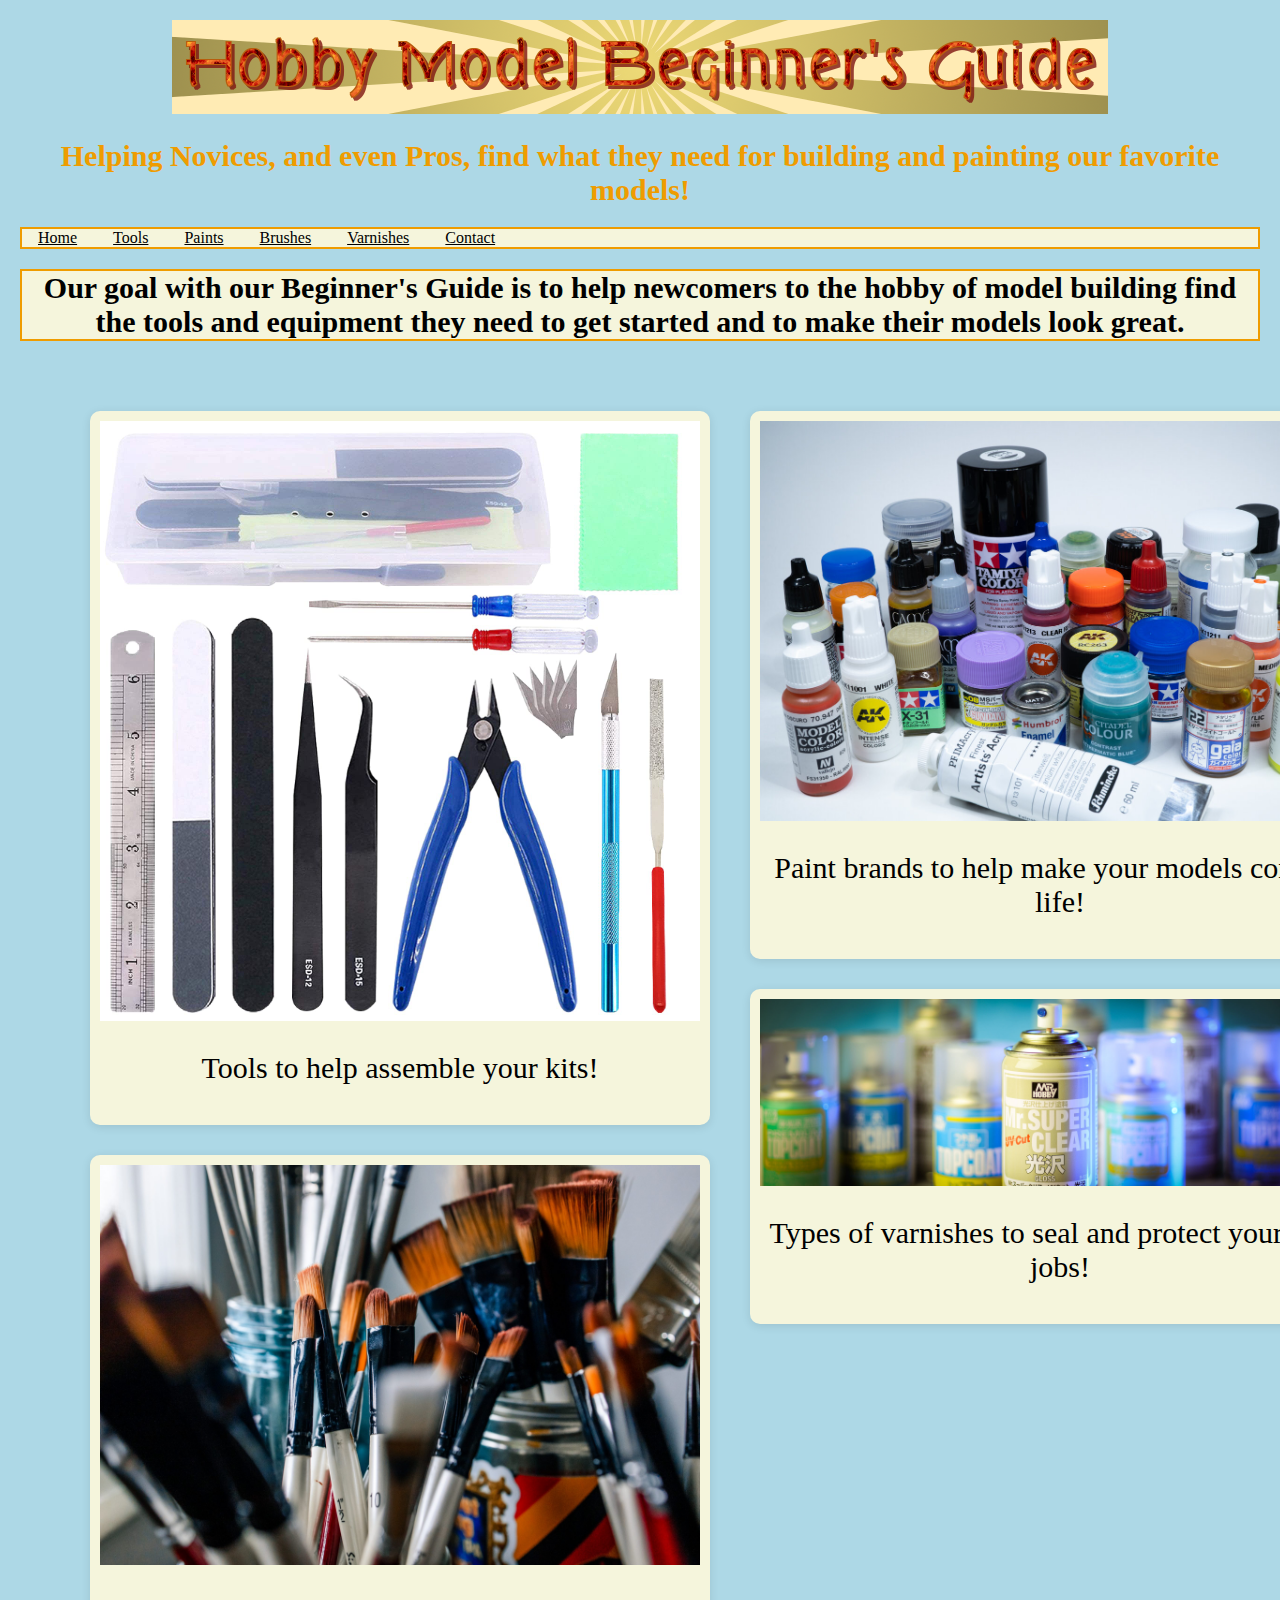
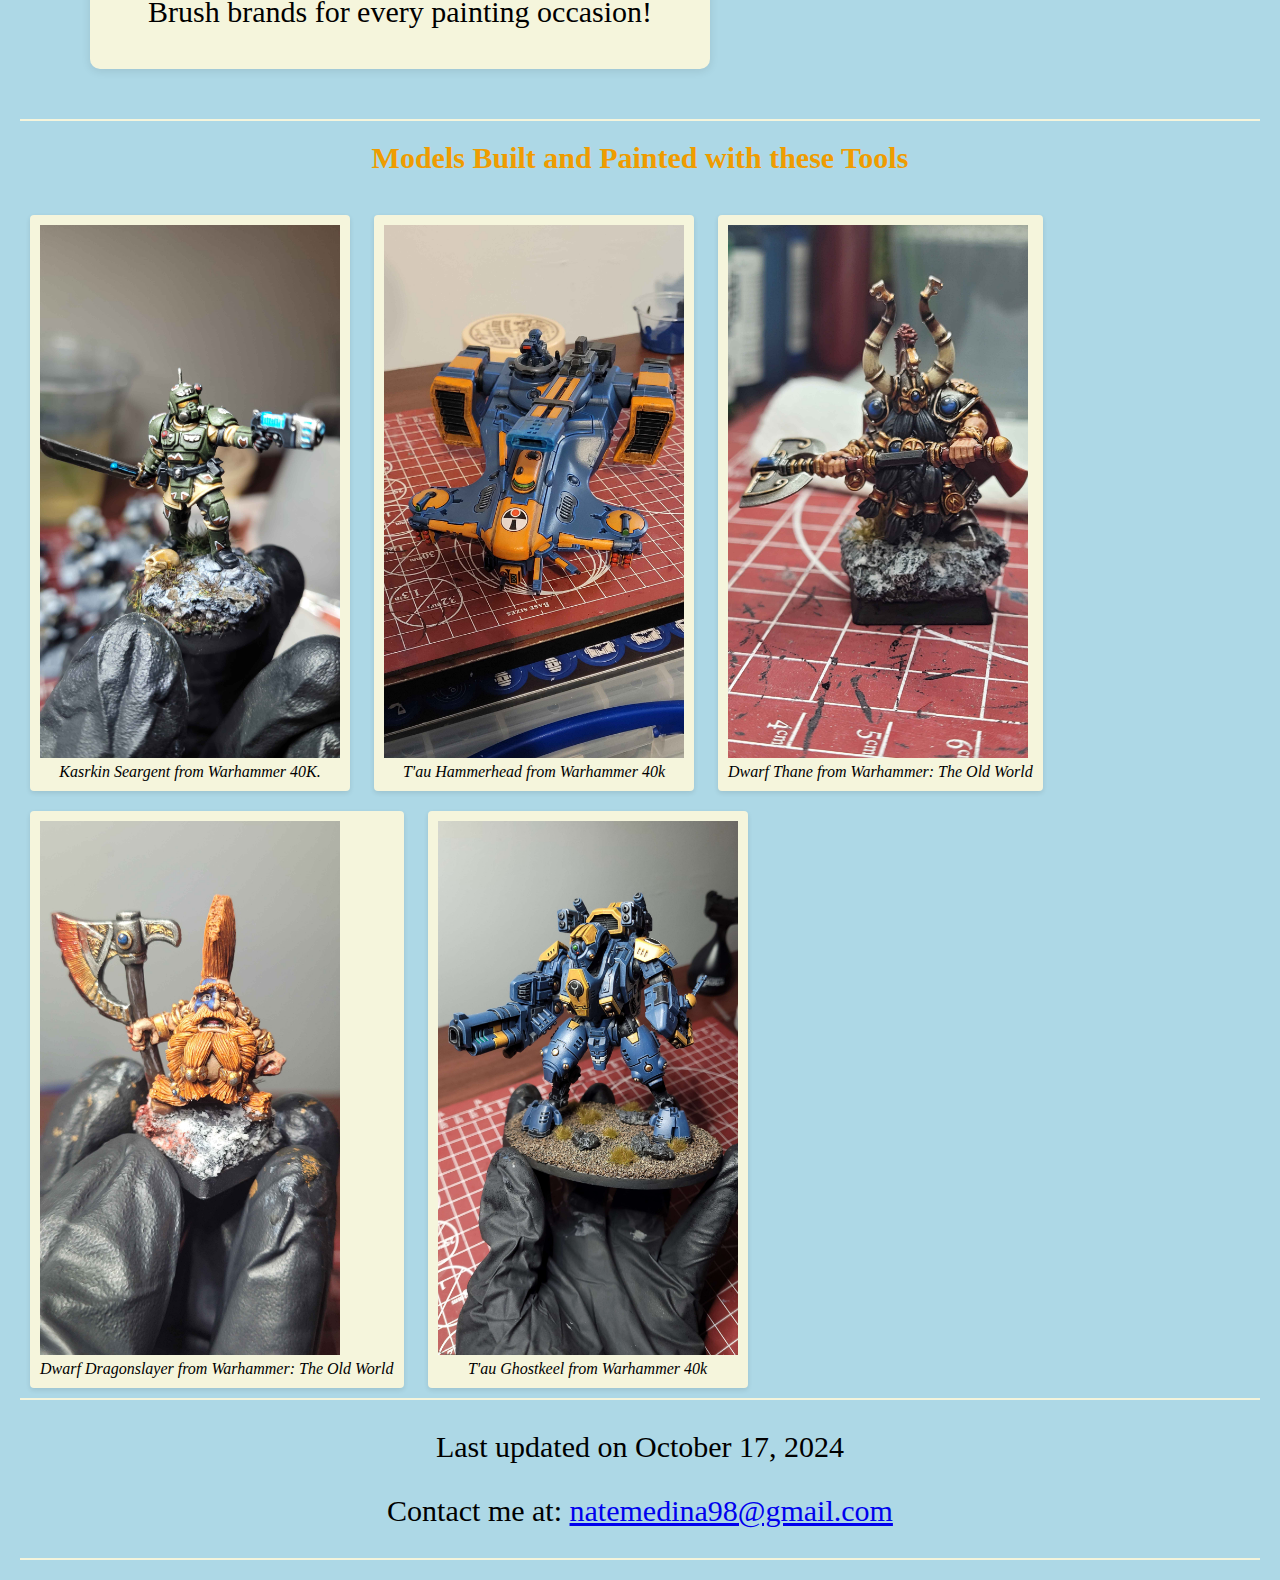
<file: index.html>
<!DOCTYPE html>
<html lang="en">
<head>
<meta name="keywords" content="About, Home, Hobby, HTML">
<meta name="description" content="Hobby Model Beginner Site">
<meta name="author" content="Nathan Medina">
<link rel="stylesheet" href="hobby_styles.css">
<title>Hobby Model Beginners Guide</title> 
    </head>
<body>
    <header>
        <img src="coollogo_com-15968901.png" class="image1" alt="...">
        <h2>Helping Novices, and even Pros, find what they need for building and painting our favorite models!</h2>
    </header>
    <nav id="nav_menu">
        <ul>
            <li><a href="index.html">Home</a></li>
            <li><a href="Tools.html">Tools</a></li>
            <li><a href="Paint.html">Paints</a></li>
            <li><a href="Brushes.html">Brushes</a></li>
            <li><a href="Varnishes.html">Varnishes</a></li>
            <li><a href="Contact.html">Contact</a></li>
        </ul>
    </nav>
    <h4>Our goal with our Beginner's Guide is to help newcomers to the hobby of model building find the tools and equipment they need to get started and to make their models look great.</h4>
    <div class="container">
        <div class="column">
            <div class="image-box">
                <a href="Tools.html"><img src="71Jpv9jYSOS.jpg" class="image2"></a>
                <p>Tools to help assemble your kits!</p>
            </div>

            <div class="image-box">
                <a href="Brushes.html"><img src="Cleaning-oil-painting-brushes-6-scaled.jpg" class="image4"></a>
                <p>Brush brands for every painting occasion!</p>
            </div>
        </div>

        <div class="column">
            <div class="image-box">
                <a href="Paint.html"><img src="Water+Based+and+Solvent+Based.jpg" class="image3"></a>
                <p>Paint brands to help make your models come to life!</p>
        </div>

            <div class="image-box">
                <a href="Varnishes.html"><img src="Banner-Mr-Hobby-Varnishes.jpg" class="image5"></a>
                <p>Types of varnishes to seal and protect your paint jobs!</p>
        </div>
        </div>
    </div>
        <h3>Models Built and Painted with these Tools</h3>
            <div class="gallery">
                <a target="_blank" href="20241007_140508.jpg"><img src="20241007_140508.jpg"></a>
                <div class="desc">Kasrkin Seargent from Warhammer 40K.</div>
            </div>
            <div class="gallery">
                <a target="_blank" href="20240918_221356.jpg"><img src="20240918_221356.jpg"></a>
                <div class="desc">T'au Hammerhead from Warhammer 40k</div>
            </div>
            <div class="gallery">
                <a target="_blank" href="20240814_143711.jpg"><img src="20240814_143711.jpg"></a>
                <div class="desc">Dwarf Thane from Warhammer: The Old World</div>
            </div>
            <div class="gallery">   
                <a target="_blank" href="20240706_021125.jpg"><img src=20240706_021125.jpg></a>
                <div class="desc">Dwarf Dragonslayer from Warhammer: The Old World</div>
            </div>
            <div class="gallery">
                <a target="_blank" href="20231202_012836 (1).jpg"><img src="20231202_012836 (1).jpg"></a>
                <div class="desc">T'au Ghostkeel from Warhammer 40k</div>
            </div>
    <footer>
        <p>Last updated on October 17, 2024</p>
        <p>Contact me at: <a href="mailto:natemedina98@gmail.com">natemedina98@gmail.com</a></p>
    </footer>
</body>
</html>
</file>
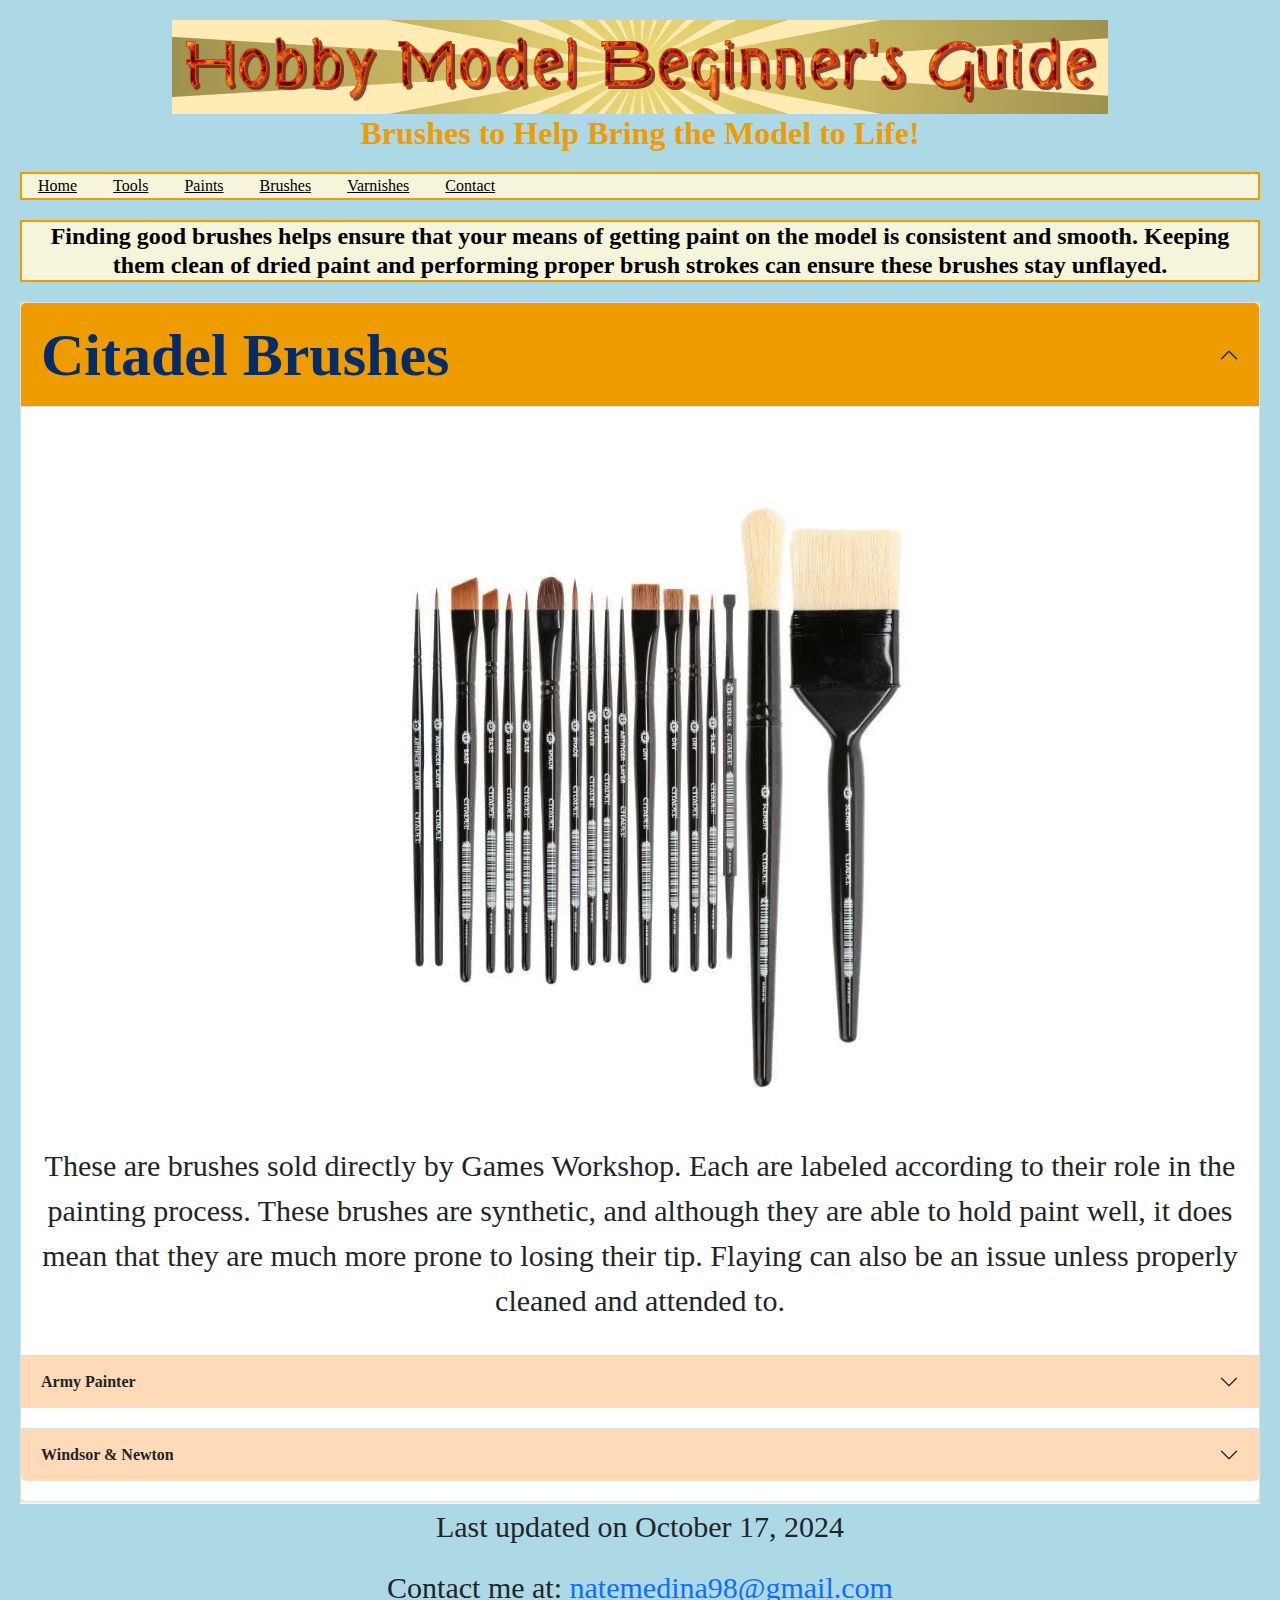
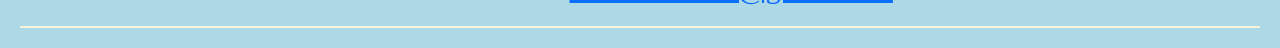
<file: Brushes.html>
<!DOCTYPE html>
<html lang="en">
<head>
<meta name="keywords" content="About, Home, Hobby, HTML">
<meta name="description" content="Brushes">
<meta name="author" content="Nathan Medina">
<link rel="stylesheet" href="Brushes_styles.css">
<link href="https://cdn.jsdelivr.net/npm/bootstrap@5.3.3/dist/css/bootstrap.min.css" rel="stylesheet">
<script src="https://code.jquery.com/jquery-3.6.0.min.js"></script>
<script src="https://cdn.jsdelivr.net/npm/@popperjs/core@2.10.2/dist/umd/popper.min.js"></script>
<script src="https://cdn.jsdelivr.net/npm/bootstrap@5.3.3/dist/js/bootstrap.bundle.min.js"></script>
<title>Brushes</title> 
    </head>
<body>
    <header>
        <img src="coollogo_com-15968901.png" class="image1" alt="...">
        <h2>Brushes to Help Bring the Model to Life!</h2>
    </header>
    <nav id="nav_menu">
        <ul>
            <li><a href="index.html">Home</a></li>
            <li><a href="Tools.html">Tools</a></li>
            <li><a href="Paint.html">Paints</a></li>
            <li><a href="Brushes.html">Brushes</a></li>
            <li><a href="Varnishes.html">Varnishes</a></li>
            <li><a href="Contact.html">Contact</a></li>
        </ul>
    </nav>
    <h4>Finding good brushes helps ensure that your means of getting paint on the model is consistent and smooth. Keeping them clean of dried paint and performing proper brush strokes can ensure these brushes stay unflayed.</h4>
    <div class="accordion" id="accordionExample">
        <div class="accordion-item">
          <h2 class="accordion-header" id="headingOne">
            <button class="accordion-button" type="button" data-bs-toggle="collapse" data-bs-target="#collapseOne" aria-expanded="true" aria-controls="collapseOne">
              Citadel Brushes
            </button>
          </h2>
          <div id="collapseOne" class="accordion-collapse collapse show" aria-labelledby="headingOne" data-bs-parent="#accordionExample">
            <div class="accordion-body">
                <img src="99029999117_CompleteBrushSet01_1600x.jpg" alt="Citadel" class="image3">
              <p>These are brushes sold directly by Games Workshop. Each are labeled according to their role in the painting process. These brushes are synthetic, and although they are able to hold paint well, it does mean that they are much more prone to losing their tip. Flaying can also be an issue unless properly cleaned and attended to.</p>
            </div>
          </div>
        </div>
        <div class="accordion-item">
          <h2 class="accordion-header" id="headingTwo">
            <button class="accordion-button collapsed" type="button" data-bs-toggle="collapse" data-bs-target="#collapseTwo" aria-expanded="false" aria-controls="collapseTwo">
              Army Painter
            </button>
          </h2>
          <div id="collapseTwo" class="accordion-collapse collapse" aria-labelledby="headingTwo" data-bs-parent="#accordionExample">
            <div class="accordion-body">
                <img src="233193818.jpeg" alt="Army Painter" class="image3">
              <p>These brushes, as with many Army Painter products, help newcomers jump into the hobby to paint quickly. There is a large variety of brushes that are labeled according to the role in which they are best suited towards. They have many brush bundles to further assist newcomers. Similar to Citadel, these brushes are also synthetic, thus prone to losing its point and flaying.</p>   
            </div>
          </div>
        </div>
        <div class="accordion-item">
          <h2 class="accordion-header" id="headingThree">
            <button class="accordion-button collapsed" type="button" data-bs-toggle="collapse" data-bs-target="#collapseThree" aria-expanded="false" aria-controls="collapseThree">
              Windsor & Newton
            </button>
          </h2>
          <div id="collapseThree" class="accordion-collapse collapse" aria-labelledby="headingThree" data-bs-parent="#accordionExample">
            <div class="accordion-body">
                <img src="xl_4070-5067XXX_super.jpg" alt="Windsor & Newton" class="image3">
              <p>A brush brand that isn't specifically geared towards the hobby, however they are notable in their quality brushes that greatly help well-done paint works. Their brushes use sable-hair which makes them very smooth to surfaces and won't easily lose their tip. These brushes, however, are very expensive and require good maintenance and cleaning. But even for beginners, Windsor & Newton can do a wonderful job for smooth paint finishes.</p> 
            </div>
          </div>
        </div>
      </div>
      <footer>
        <p class="footer2">Last updated on October 17, 2024</p>
        <p class="footer2">Contact me at: <a href="mailto:natemedina98@gmail.com">natemedina98@gmail.com</a></p>
    </footer>
</html>
</file>
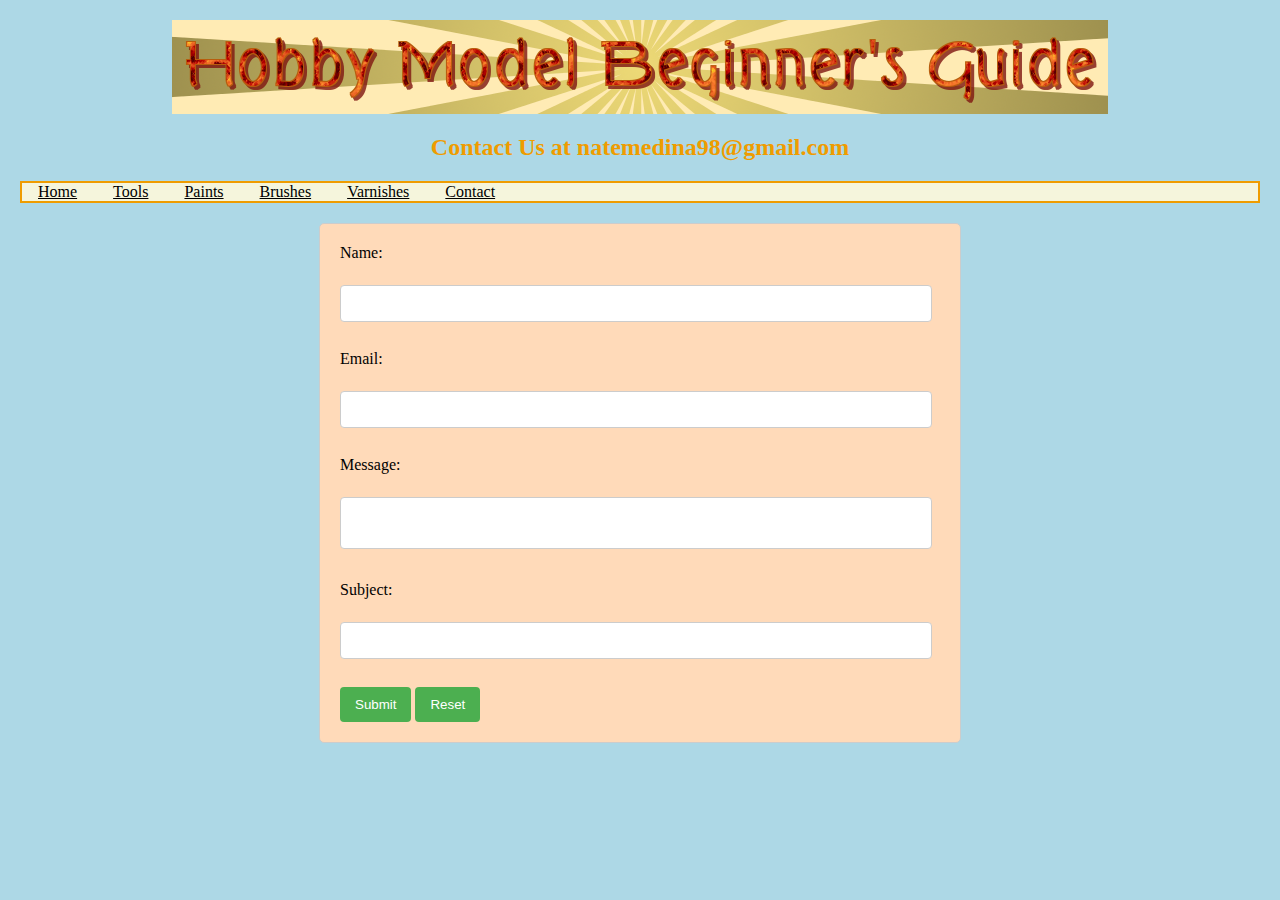
<file: Contact.html>
<!DOCTYPE html>
<html lang="en">
<head>
<meta name="keywords" content="Contact,, Hobby, HTML">
<meta name="description" content="Hobby Model Beginner Site">
<meta name="author" content="Nathan Medina">
<link rel="stylesheet" href="Contact_styles.css">
<title>Contact Page</title> 
</head>
<img src="coollogo_com-15968901.png" class="image1" alt="...">
<h2>Contact Us at natemedina98@gmail.com</h2>
<nav id="nav_menu">
    <ul>
        <li><a href="index.html">Home</a></li>
        <li><a href="Tools.html">Tools</a></li>
        <li><a href="Paint.html">Paints</a></li>
        <li><a href="Brushes.html">Brushes</a></li>
        <li><a href="Varnishes.html">Varnishes</a></li>
        <li><a href="Contact.html">Contact</a></li>
    </ul>
</nav>
<form action="mailto:natemedina98@gmail.com" method="post" enctype="text/plain">
    <label for="name">Name:</label><br>
    <input type="text" id="name" name="name" required><br><br>

    <label for="email">Email:</label><br>
    <input type="email" id="email" name="email" required><br><br>

    <label for="message">Message:</label><br>
    <textarea id="message" name="message" required></textarea><br><br>

    <label for="subject">Subject:</label><br>
    <input type="text" id="subject" name="subject" required><br><br>

    <input type="submit" value="Submit">
    <input type="reset" value="Reset">
</form>
</file>
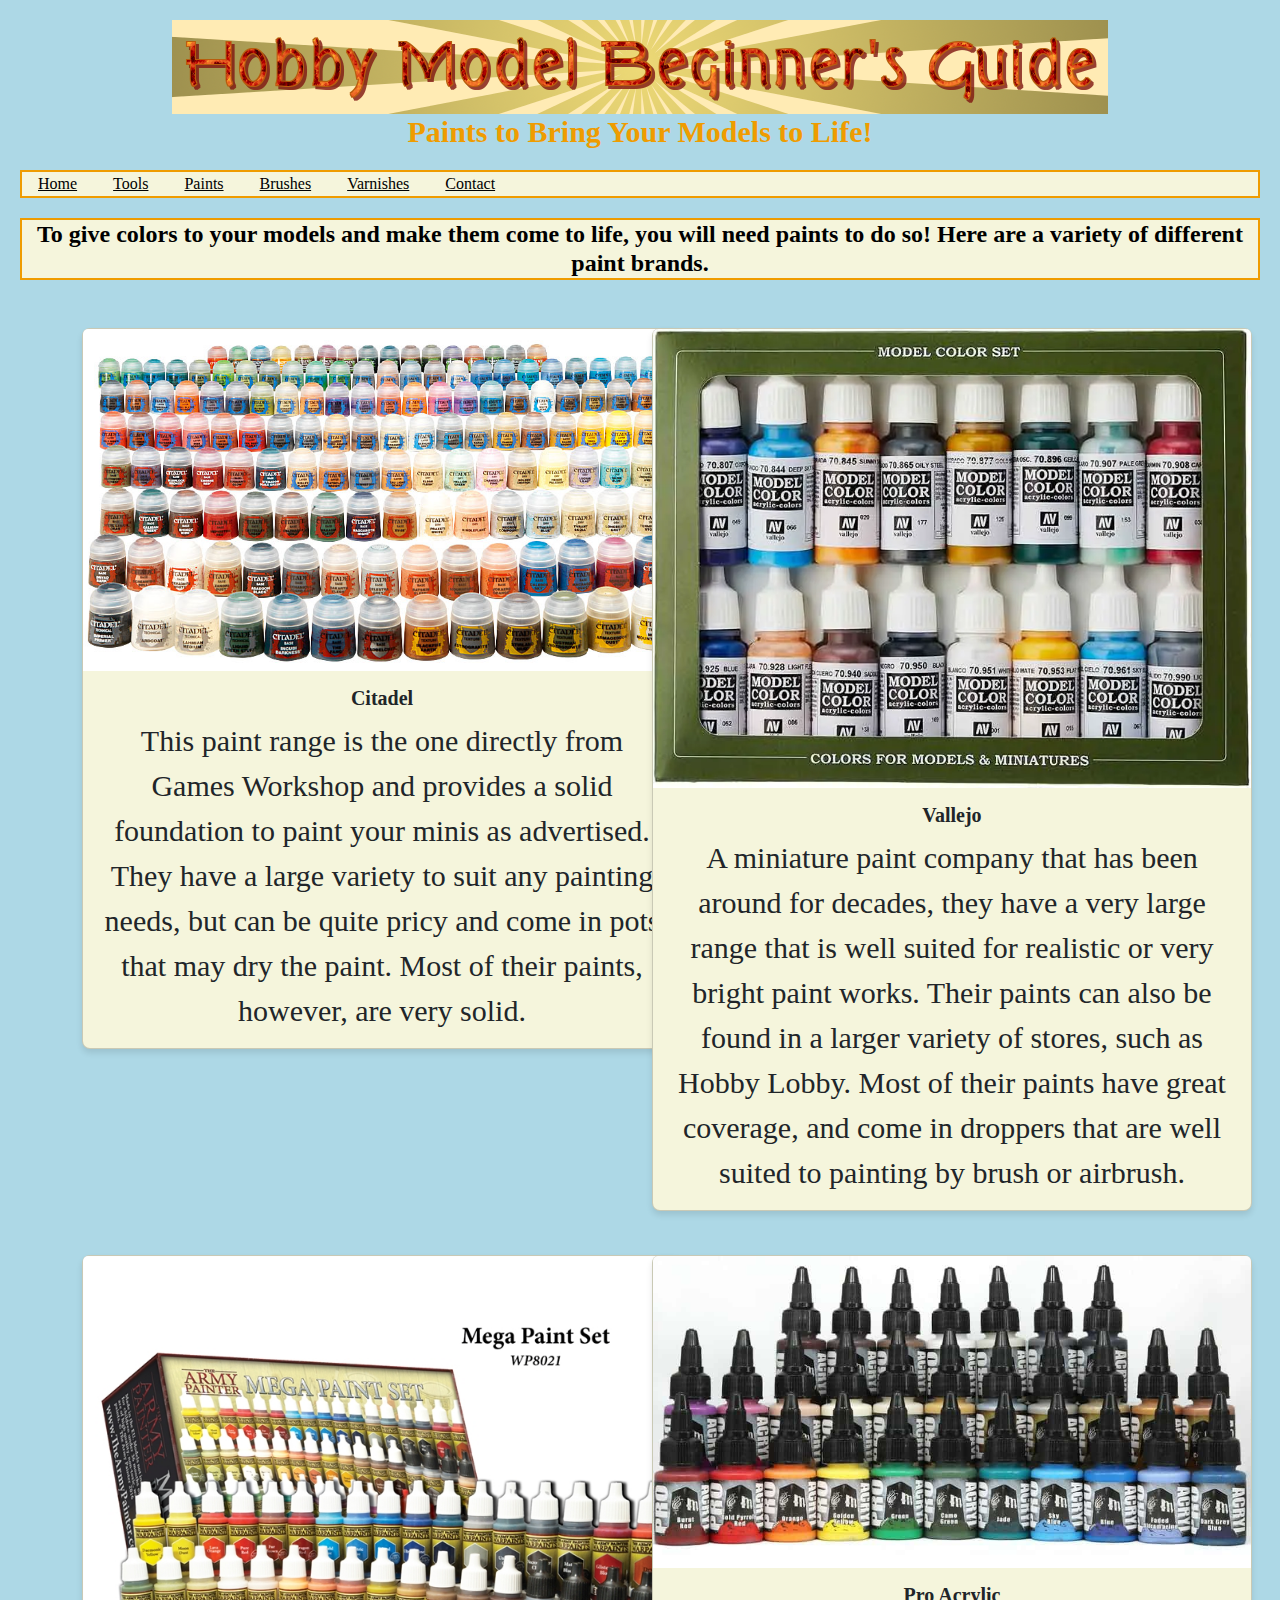
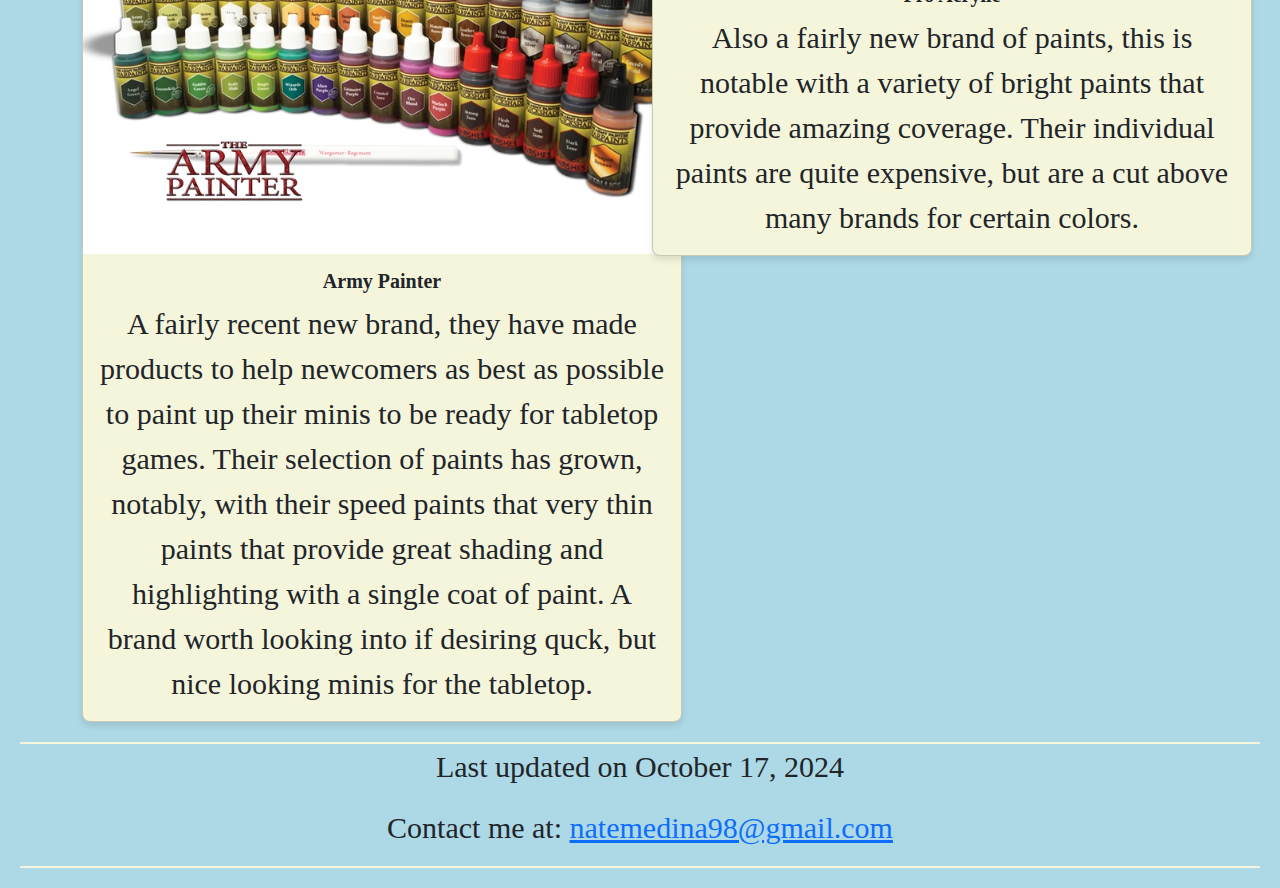
<file: Paint.html>
<!DOCTYPE html>
<html lang="en">
<head>
  <meta name="keywords" content="About, Paint, Hobby, HTML">
  <meta name="description" content="Hobby Model Beginner Site">
  <meta name="author" content="Nathan Medina">
  <link rel="stylesheet" href="Paint_styles.css"> 
  <link href="https://cdn.jsdelivr.net/npm/bootstrap@5.3.3/dist/css/bootstrap.min.css" rel="stylesheet">
  <title>Paints</title>
</head>
<body>
  
  <header>
    <img src="coollogo_com-15968901.png" class="image1" alt="...">
    <h2>Paints to Bring Your Models to Life!</h2>
  </header>

  <nav id="nav_menu">
    <ul>
      <li><a href="index.html">Home</a></li>
      <li><a href="Tools.html">Tools</a></li>
      <li><a href="Paint.html">Paints</a></li>
      <li><a href="Brushes.html">Brushes</a></li>
      <li><a href="Varnishes.html">Varnishes</a></li>
      <li><a href="Contact.html">Contact</a></li>
    </ul>
  </nav>
  <h4>To give colors to your models and make them come to life, you will need paints to do so! Here are a variety of different paint brands.</h4>
  <div class="container mt-5">
    <div class="row row-cols-1 row-cols-md-2 g-4">
      <div class="col">
        <div class="card">
          <img src="Citadel_145.jpg" class="card-img-top" alt="...">
          <div class="card-body">
            <h5 class="card-title">Citadel</h5>
            <p class="card-text">This paint range is the one directly from Games Workshop and provides a solid foundation to paint your minis as advertised. They have a large variety to suit any painting needs, but can be quite pricy and come in pots that may dry the paint. Most of their paints, however, are very solid.</p>
          </div>
        </div>
      </div>
      <div class="col">
        <div class="card">
          <img src="vallejo-3.webp" class="card-img-top" alt="...">
          <div class="card-body">
            <h5 class="card-title">Vallejo</h5>
            <p class="card-text">A miniature paint company that has been around for decades, they have a very large range that is well suited for realistic or very bright paint works. Their paints can also be found in a larger variety of stores, such as Hobby Lobby. Most of their paints have great coverage, and come in droppers that are well suited to painting by brush or airbrush.</p>
          </div>
        </div>
      </div>
      <div class="col">
        <div class="card">
          <img src="tap_mega_paint_set_2017_03-p.jpg" class="card-img-top" alt="...">
          <div class="card-body">
            <h5 class="card-title">Army Painter</h5>
            <p class="card-text">A fairly recent new brand, they have made products to help newcomers as best as possible to paint up their minis to be ready for tabletop games. Their selection of paints has grown, notably, with their speed paints that very thin paints that provide great shading and highlighting with a single coat of paint. A brand worth looking into if desiring quck, but nice looking minis for the tabletop.</p>
          </div>
        </div>
      </div>
      <div class="col">
        <div class="card">
          <img src="Screenshot_406.jpg" class="card-img-top" alt="...">
          <div class="card-body">
            <h5 class="card-title">Pro Acrylic</h5>
            <p class="card-text">Also a fairly new brand of paints, this is notable with a variety of bright paints that provide amazing coverage. Their individual paints are quite expensive, but are a cut above many brands for certain colors.</p>
          </div>
        </div>
      </div>
    </div>
  </div>
  <footer>
    <p class="footer2">Last updated on October 17, 2024</p>
    <p class="footer2">Contact me at: <a href="mailto:natemedina98@gmail.com">natemedina98@gmail.com</a></p>
</footer>
</body>
</html>
</file>
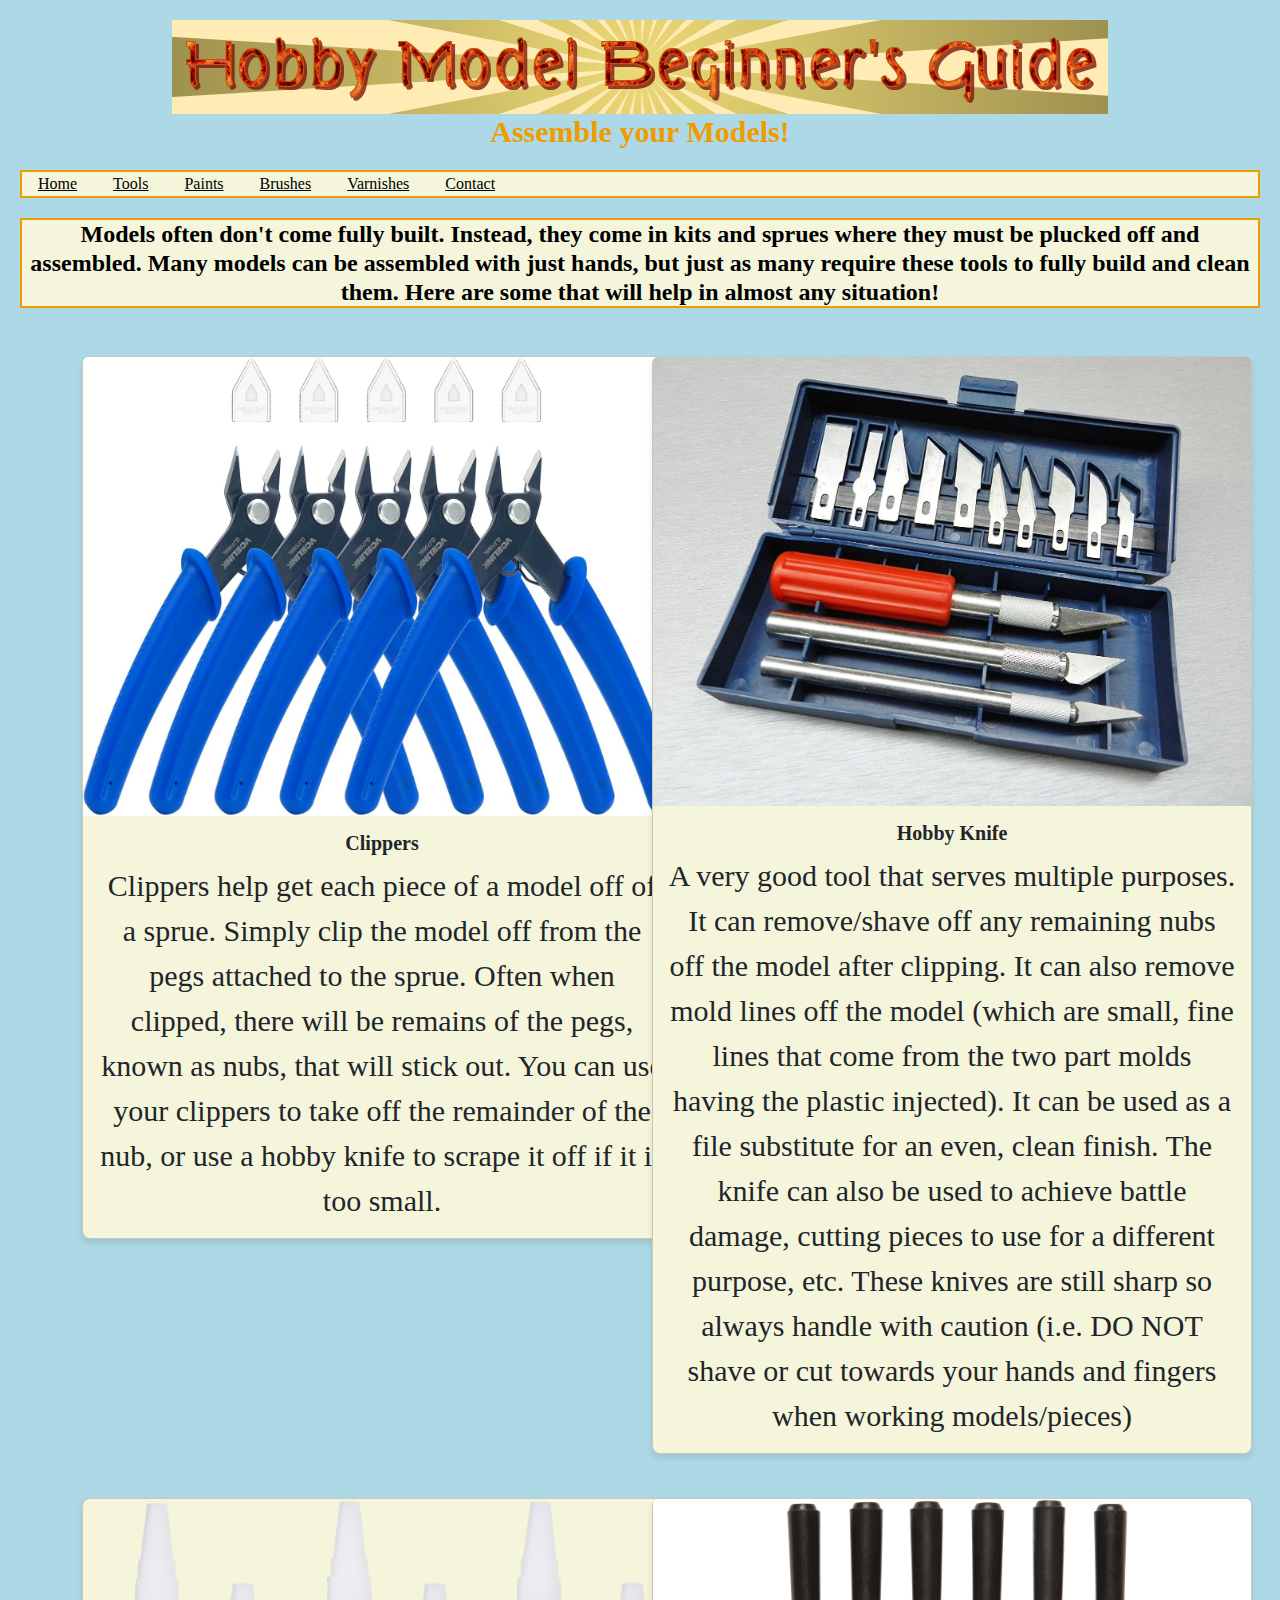
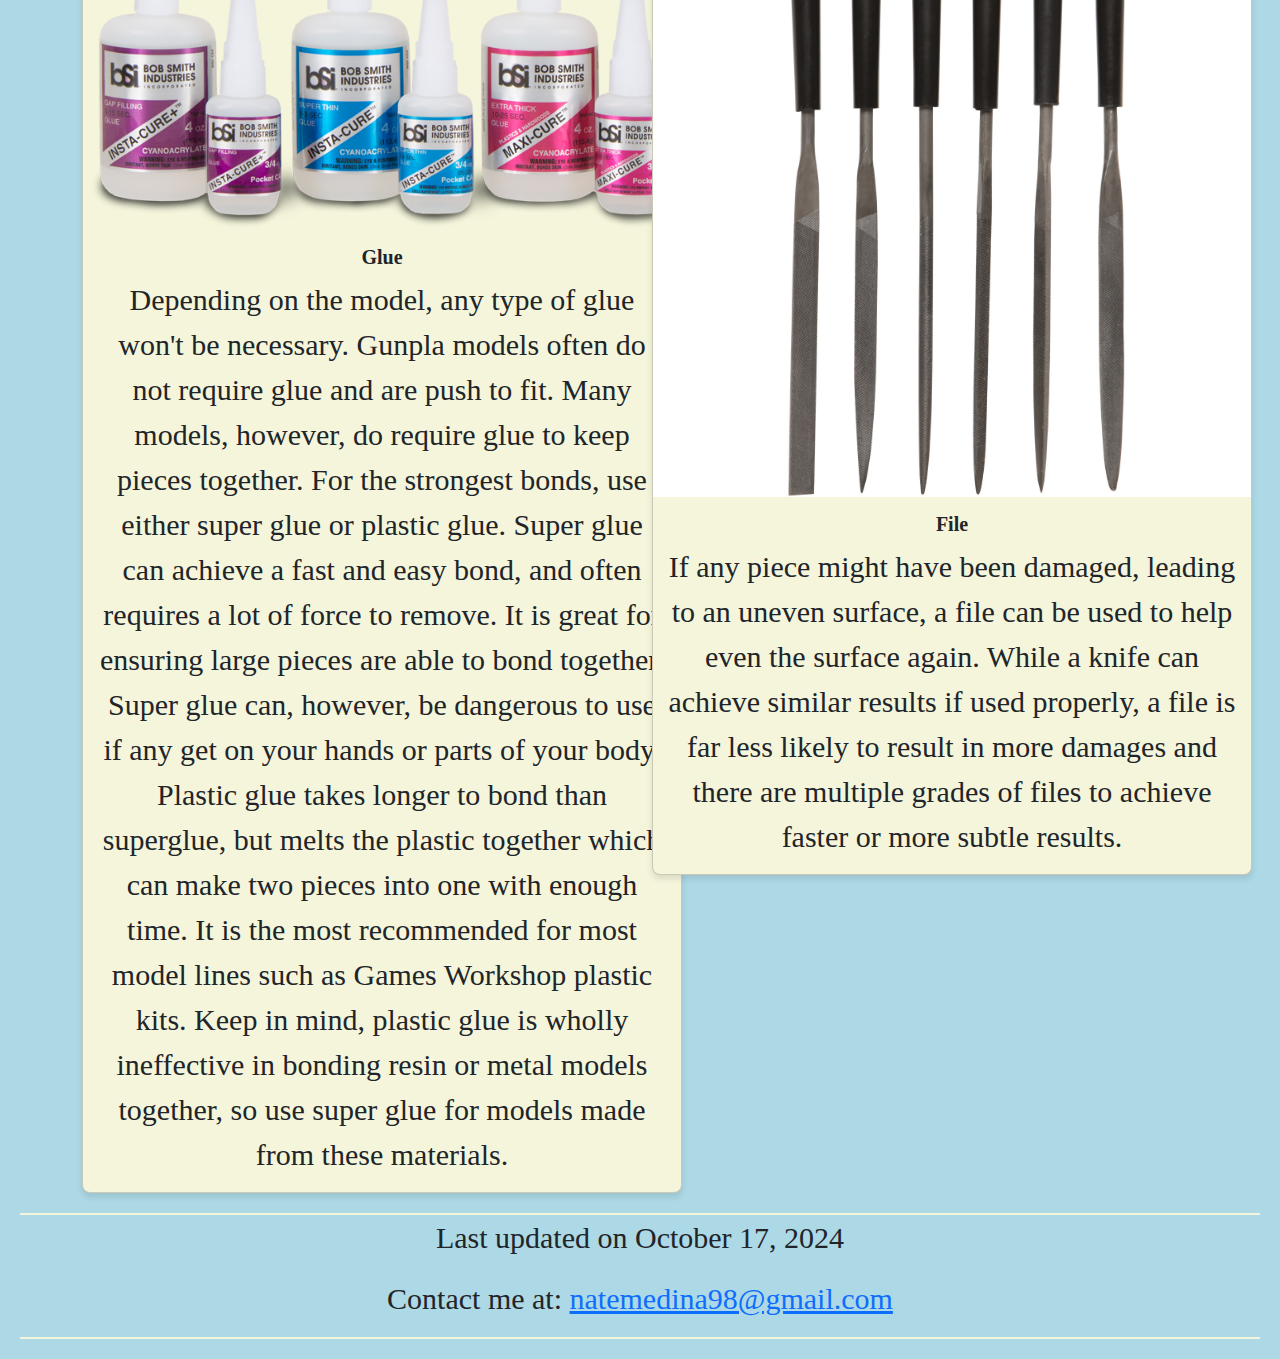
<file: Tools.html>
<!DOCTYPE html>
<html lang="en">
<head>
  <meta name="keywords" content="About, Paint, Hobby, HTML">
  <meta name="description" content="Hobby Model Beginner Site">
  <meta name="author" content="Nathan Medina">
  <link rel="stylesheet" href="Paint_styles.css"> 
  <link href="https://cdn.jsdelivr.net/npm/bootstrap@5.3.3/dist/css/bootstrap.min.css" rel="stylesheet">
  <title>Tools</title>
</head>
<body>
  
  <header>
    <img src="coollogo_com-15968901.png" class="image1" alt="...">
    <h2>Assemble your Models!</h2>
  </header>

  <nav id="nav_menu">
    <ul>
      <li><a href="index.html">Home</a></li>
      <li><a href="Tools.html">Tools</a></li>
      <li><a href="Paint.html">Paints</a></li>
      <li><a href="Brushes.html">Brushes</a></li>
      <li><a href="Varnishes.html">Varnishes</a></li>
      <li><a href="Contact.html">Contact</a></li>
    </ul>
  </nav>
  <h4>Models often don't come fully built. Instead, they come in kits and sprues where they must be plucked off and assembled. Many models can be assembled with just hands, but just as many require these tools to fully build and clean them. Here are some that will help in almost any situation!</h4>
  <div class="container mt-5">
    <div class="row row-cols-1 row-cols-md-2 g-4">
      <div class="col">
        <div class="card">
          <img src="61sx4I6lyFL._AC_SL1500_.jpg" class="card-img-top" alt="...">
          <div class="card-body">
            <h5 class="card-title">Clippers</h5>
            <p class="card-text">Clippers help get each piece of a model off of a sprue. Simply clip the model off from the pegs attached to the sprue. Often when clipped, there will be remains of the pegs, known as nubs, that will stick out. You can use your clippers to take off the remainder of the nub, or use a hobby knife to scrape it off if it is too small.</p>
          </div>
        </div>
      </div>
      <div class="col">
        <div class="card">
          <img src="2ba142ed-c152-4da7-bdbc-f9b9b132f454_1.bca439a43732c545cc12ac5749a27f17.webp" class="card-img-top" alt="...">
          <div class="card-body">
            <h5 class="card-title">Hobby Knife</h5>
            <p class="card-text">A very good tool that serves multiple purposes. It can remove/shave off any remaining nubs off the model after clipping. It can also remove mold lines off the model (which are small, fine lines that come from the two part molds having the plastic injected). It can be used as a file substitute for an even, clean finish. The knife can also be used to achieve battle damage, cutting pieces to use for a different purpose, etc. These knives are still sharp so always handle with caution (i.e. DO NOT shave or cut towards your hands and fingers when working models/pieces)</p>
          </div>
        </div>
      </div>
      <div class="col">
        <div class="card">
          <img src="ls_img_superglue.png" class="card-img-top" alt="...">
          <div class="card-body">
            <h5 class="card-title">Glue</h5>
            <p class="card-text">Depending on the model, any type of glue won't be necessary. Gunpla models often do not require glue and are push to fit. Many models, however, do require glue to keep pieces together. For the strongest bonds, use either super glue or plastic glue. Super glue can achieve a fast and easy bond, and often requires a lot of force to remove. It is great for ensuring large pieces are able to bond together. Super glue can, however, be dangerous to use if any get on your hands or parts of your body. Plastic glue takes longer to bond than superglue, but melts the plastic together which can make two pieces into one with enough time. It is the most recommended for most model lines such as Games Workshop plastic kits. Keep in mind, plastic glue is wholly ineffective in bonding resin  or metal models together, so use super glue for models made from these materials.</p>
          </div>
        </div>
      </div>
      <div class="col">
        <div class="card">
          <img src="22-316_1.jpg" class="card-img-top" alt="...">
          <div class="card-body">
            <h5 class="card-title">File</h5>
            <p class="card-text">If any piece might have been damaged, leading to an uneven surface, a file can be used to help even the surface again. While a knife can achieve similar results if used properly, a file is far less likely to result in more damages and there are multiple grades of files to achieve faster or more subtle results.</p>
          </div>
        </div>
      </div>
    </div>
  </div>
  <footer>
    <p class="footer2">Last updated on October 17, 2024</p>
    <p class="footer2">Contact me at: <a href="mailto:natemedina98@gmail.com">natemedina98@gmail.com</a></p>
</footer>
</body>
</html>
</file>
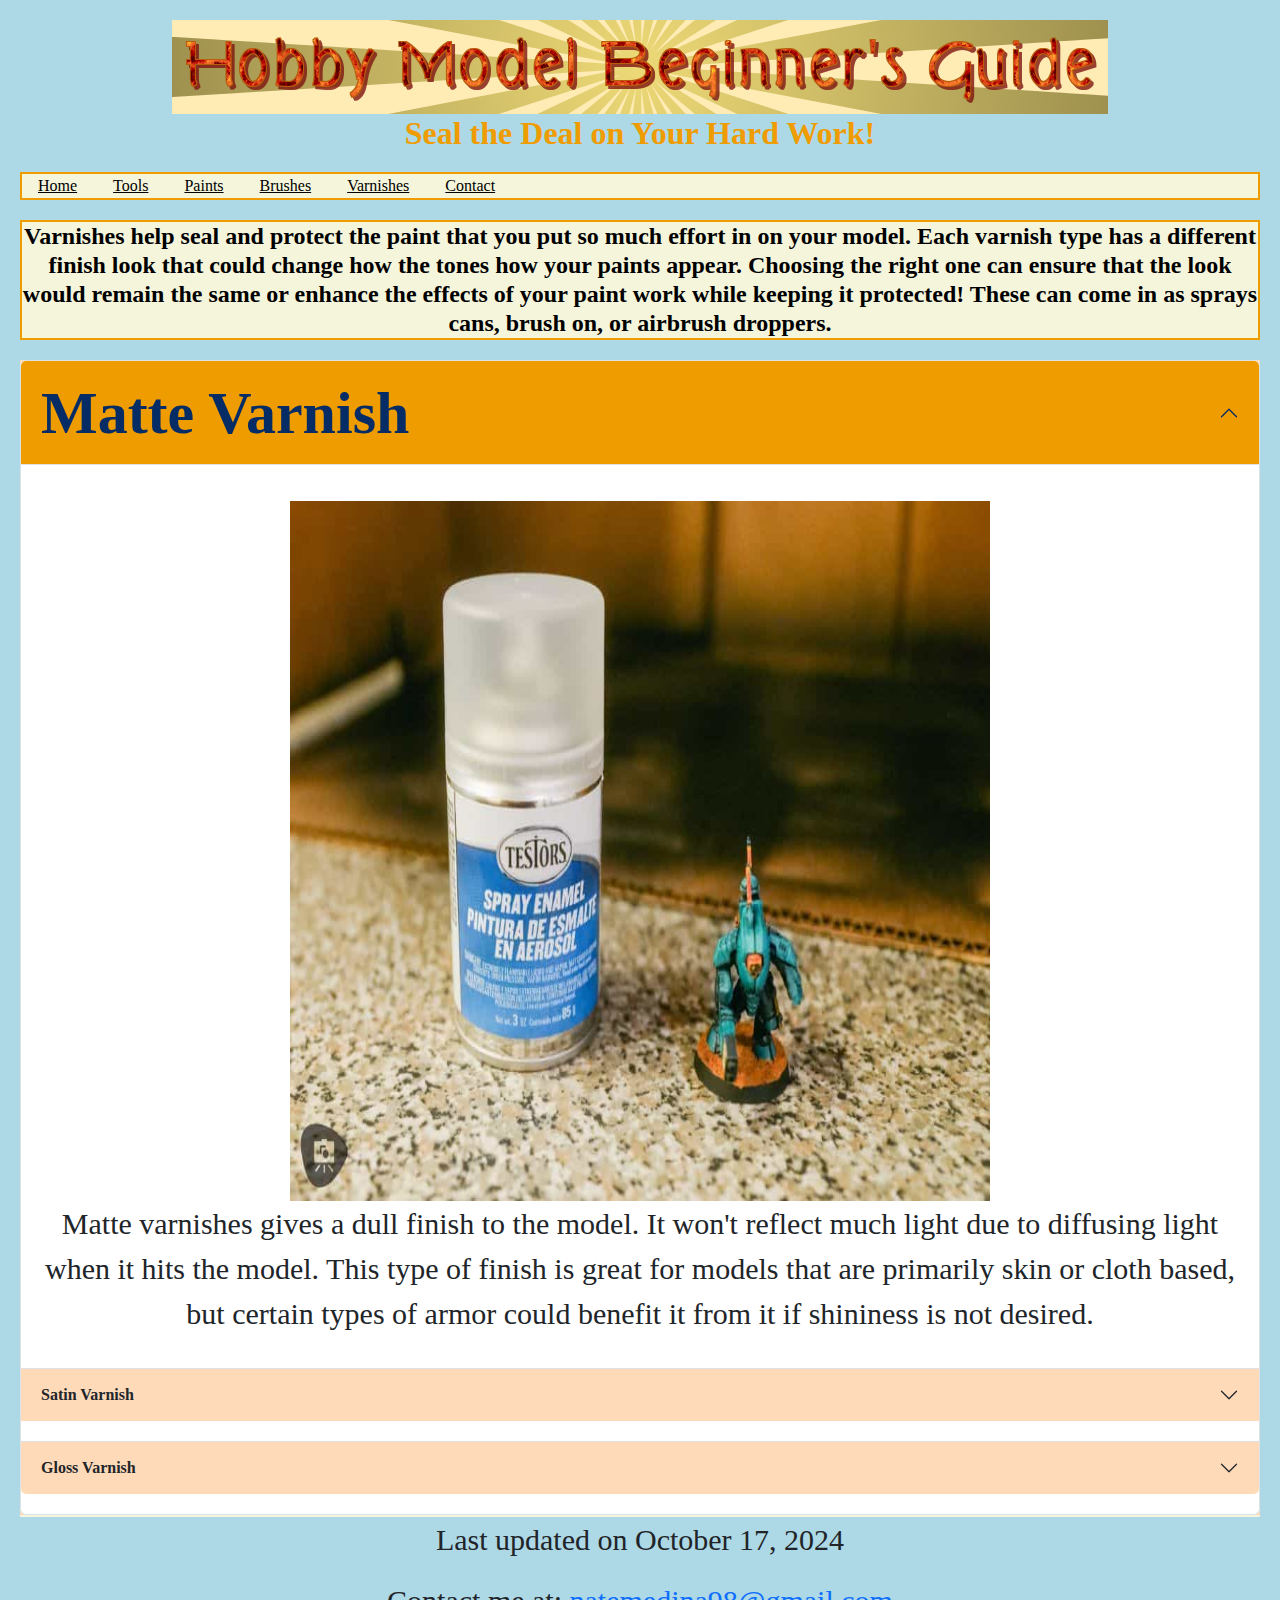
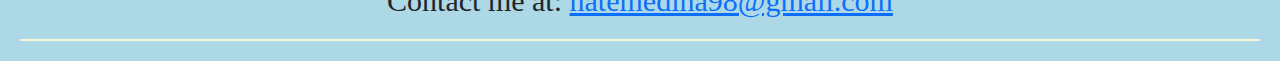
<file: Varnishes.html>
<!DOCTYPE html>
<html lang="en">
<head>
<meta name="keywords" content="About, Home, Hobby, HTML">
<meta name="description" content="Brushes">
<meta name="author" content="Nathan Medina">
<link rel="stylesheet" href="Brushes_styles.css">
<link href="https://cdn.jsdelivr.net/npm/bootstrap@5.3.3/dist/css/bootstrap.min.css" rel="stylesheet">
<script src="https://code.jquery.com/jquery-3.6.0.min.js"></script>
<script src="https://cdn.jsdelivr.net/npm/@popperjs/core@2.10.2/dist/umd/popper.min.js"></script>
<script src="https://cdn.jsdelivr.net/npm/bootstrap@5.3.3/dist/js/bootstrap.bundle.min.js"></script>
<title>Brushes</title> 
    </head>
<body>
    <header>
        <img src="coollogo_com-15968901.png" class="image1" alt="...">
        <h2>Seal the Deal on Your Hard Work!</h2>
    </header>
    <nav id="nav_menu">
        <ul>
            <li><a href="index.html">Home</a></li>
            <li><a href="Tools.html">Tools</a></li>
            <li><a href="Paint.html">Paints</a></li>
            <li><a href="Brushes.html">Brushes</a></li>
            <li><a href="Varnishes.html">Varnishes</a></li>
            <li><a href="Contact.html">Contact</a></li>
        </ul>
    </nav>
    <h4>Varnishes help seal and protect the paint that you put so much effort in on your model. Each varnish type has a different finish look that could change how the tones how your paints appear. Choosing the right one can ensure that the look would remain the same or enhance the effects of your paint work while keeping it protected! These can come in as sprays cans, brush on, or airbrush droppers.</h4>
    <div class="accordion" id="accordionExample">
        <div class="accordion-item">
          <h2 class="accordion-header" id="headingOne">
            <button class="accordion-button" type="button" data-bs-toggle="collapse" data-bs-target="#collapseOne" aria-expanded="true" aria-controls="collapseOne">
              Matte Varnish
            </button>
          </h2>
          <div id="collapseOne" class="accordion-collapse collapse show" aria-labelledby="headingOne" data-bs-parent="#accordionExample">
            <div class="accordion-body">
                <img src="Testors-dullcote-can-and-miniature.jpg" alt="Matte" class="image3">
              <p>Matte varnishes gives a dull finish to the model. It won't reflect much light due to diffusing light when it hits the model. This type of finish is great for models that are primarily skin or cloth based, but certain types of armor could benefit it from it if shininess is not desired.</p>
            </div>
          </div>
        </div>
        <div class="accordion-item">
          <h2 class="accordion-header" id="headingTwo">
            <button class="accordion-button collapsed" type="button" data-bs-toggle="collapse" data-bs-target="#collapseTwo" aria-expanded="false" aria-controls="collapseTwo">
              Satin Varnish
            </button>
          </h2>
          <div id="collapseTwo" class="accordion-collapse collapse" aria-labelledby="headingTwo" data-bs-parent="#accordionExample">
            <div class="accordion-body">
                <img src="pic317809-1619234213.jpg" alt="Satin" class="image3">
              <p>A middle ground between gloss and matt finishes. It isn't as shiny and reflective as gloss, but not as dull as matte. If desiring a strong middle ground, a satin varnish may be a good option as a finish.</p>   
            </div>
          </div>
        </div>
        <div class="accordion-item">
          <h2 class="accordion-header" id="headingThree">
            <button class="accordion-button collapsed" type="button" data-bs-toggle="collapse" data-bs-target="#collapseThree" aria-expanded="false" aria-controls="collapseThree">
              Gloss Varnish
            </button>
          </h2>
          <div id="collapseThree" class="accordion-collapse collapse" aria-labelledby="headingThree" data-bs-parent="#accordionExample">
            <div class="accordion-body">
                <img src="348284-0519-px.jpg" alt="Gloss" class="image3">
              <p>Gloss varnish is the shiniest of the finishes. Light reflects heavily from the surfaces of the models. It can look unnatural on skin or cloth, but can look great for models with metallic paints or appearances for authenticity.</p> 
            </div>
          </div>
        </div>
      </div>
      <footer>
        <p class="footer2">Last updated on October 17, 2024</p>
        <p class="footer2">Contact me at: <a href="mailto:natemedina98@gmail.com">natemedina98@gmail.com</a></p>
    </footer>
  </html>
</file>
<file: hobby_styles.css>
body {
    font-family: "Times New Roman", Times, serif;
    margin: 0;
    padding: 20px;
    background-color: lightblue;
}
.image1 {
    display: block;
    margin-left: auto;
    margin-right: auto;
}
h2 {
    font-size: 30px;
    color: #ef9c00;
    text-align: center;
    margin-bottom: 20px
} 
h4{
    font-size: 30px;
    color:black !important;
    text-align: center;
    list-style-type: none;
    margin-top: 20px !important;
    margin-bottom: 20px !important;
    background-color: beige;
    border: 2px solid #ef9c00;
}
#nav_menu ul {
    list-style-type: none;
    margin: 0;
    padding: 0;
    overflow: hidden;
    background-color: beige;
    border: 2px solid #ef9c00;
}
#nav_menu ul li {
    display: inline 
}
#nav_menu ul li a {
  color: black;
  text-align: center;
  padding: 14px 16px;
  
}
#nav_menu ul li a:hover {
    background-color: #FFDAB9
}
.container {
    display: flex;
    justify-content: space-between;
    padding: 50px;
    border-bottom: 2px solid beige;
}
.column {
    display: flex;
    flex-direction: column;
    align-items: center;
    margin: 0 20px;
    gap: 30px
}
.column img {
    max-width: 100%;
    height: auto;
    margin-bottom: 10px;
}
p {
    text-align: center;
    font-size: 30px;
}
.image-box {
    background-color: #f5f5dc; 
    padding: 10px;
    border-radius: 10px;
    width: 600px; 
    height: auto; 
    box-shadow: 0 2px 10px rgba(0, 0, 0, 0.1);
}
.image2{
    display: block;
    margin-left: auto;
    margin-right: auto;
    width: 600px;
    height: 341px;
}
.image3{
    display: block;
    margin-left: auto;
    margin-right: auto;
    width: 600px;
    height: 600px;
}
.image4{
    display: block;
    margin-left: auto;
    margin-right: auto;
    width: 600px;
    height: 600px;
}
.image5{
    display: block;
    margin-left: auto;
    margin-right: auto;
    width: 600px;
    height: 600px;
}
h3 {
    color: #ef9c00;
    text-align: center; 
    margin-top: 20px;
    font-size: 30px;
}
.gallery {
    display: inline-block; 
    margin: 10px; 
    text-align: center; 
    background-color: #f5f5dc; 
    border-radius: 4px; 
    padding: 10px; 
    box-shadow: 0 2px 5px rgba(0, 0, 0, 0.1); 
}
.gallery img {
    width: 300px; 
    height: auto; 
    display: block; 
}
.desc {
    margin-top: 5px; 
    font-style: italic; 
}
.gallery-container {
    display: flex; 
    justify-content: center; 
    flex-wrap: wrap; 
    margin: 20px 0; 
}
footer {
    clear: both;
    border-top: 2px solid beige;
    border-bottom: 2px solid beige;
}
.footer2 {
    text-align: center;
    font-size: 30px;
}
</file>
<file: Brushes_styles.css>
body {
    background-color: lightblue !important;
    font-family: "Times New Roman", Times, serif !important;
    margin: 0;
    padding: 20px;
}
.image1 {
    display: block;
    margin-left: auto;
    margin-right: auto;
}
h2 {
    font-family: "Times New Roman", Times, serif;
    font-weight: bold !important;
    color: #ef9c00 !important;
    text-align: center;
    margin-bottom: 20px !important;
    font-size: 60px;
} 
button {
    font-size: 60px;
    text-align: center;
}
p {
    text-align: center;
    font-size: 30px;
}
#nav_menu ul {
    font-family: 'Times New Roman', Times, serif;
    list-style-type: none;
    margin: 0;
    padding: 0;
    overflow: hidden;
    background-color: beige;
    border: 2px solid #ef9c00;
}
#nav_menu ul li {
    display: inline 
}
#nav_menu ul li a {
  color: black;
  text-align: center;
  padding: 14px 16px;
}
#nav_menu ul li a:hover {
    background-color: #FFDAB9
}
h4{   
    color:black !important;
    text-align: center;
    font-weight: bold !important;
    margin-top: 20px !important;
    margin-bottom: 20px !important;
    background-color: beige;
    border: 2px solid #ef9c00;
}
.accordion {
    font-family: "Times New Roman", Times, serif;
    background-color: #FFDAB9 !important;
    font-size: 60px !important;
    text-align: center !important;
}
.accordion-button {
    background-color: #FFDAB9 !important;
    font-weight: bold !important;
    font-size: 60px;
    text-align: center;
}
.accordion-button:not(.collapsed) {
    background-color: #ef9c00 !important; 
    font-size: 60px;
    text-align: center;
}
.image3 {
    width: 700px; 
    height: 700px;  
}
footer {
    clear: both;
    border-top: 2px solid beige;
    border-bottom: 2px solid beige;
}
</file>
<file: Contact_styles.css>
body {
    font-family: "Times New Roman", Times, serif;
    margin: 0;
    padding: 20px;
    background-color: lightblue;
}
.image1 {
    display: block;
    margin-left: auto;
    margin-right: auto;
}
h2 {
    color: #ef9c00;
    text-align: center;
    margin-bottom: 20px
} 
#nav_menu ul {
    list-style-type: none;
    margin: 0;
    padding: 0;
    overflow: hidden;
    background-color: beige;
    border: 2px solid #ef9c00;
}
#nav_menu ul li {
    display: inline 
}
#nav_menu ul li a {
  color: black;
  text-align: center;
  padding: 14px 16px;
}
#nav_menu ul li a:hover {
    background-color: #FFDAB9
}
form {
    max-width: 600px;
    margin: 20px auto;
    padding: 20px;
    border: 1px solid #ccc;
    border-radius: 5px;
    background-color: #FFDAB9;
}

label {
    display: block;
    margin-bottom: 5px;
}

input[type="text"],
input[type="email"],
textarea {
    width: 95%;
    padding: 10px;
    margin-bottom: 10px;
    border: 1px solid #ccc;
    border-radius: 4px;
    resize: none
}

input[type="submit"],
input[type="reset"] {
    background-color: #4CAF50;
    color: white;
    padding: 10px 15px;
    border: none;
    border-radius: 4px;
    cursor: pointer;
}

input[type="submit"]:hover,
input[type="reset"]:hover {
    background-color: #45a049;
}
</file>
<file: Paint_styles.css>
body {
    background-color: lightblue !important; 
    font-family: "Times New Roman", Times, serif !important; 
    margin: 0;
    padding: 20px;
}
.image1 {
    display: block;
    margin-left: auto;
    margin-right: auto;
}
p {
    text-align: center;
    font-size: 30px;
}
.card {
    background-color: beige !important;  
    border-radius: 8px !important;       
    box-shadow: 0 4px 6px rgba(0, 0, 0, 0.1); 
    margin-bottom: 20px !important;      
    width: 600px !important;             
    margin-left: auto !important;
    margin-right: auto !important;       
    transition: transform 0.3s ease, box-shadow 0.3s ease; 
}
.card:hover {
    transform: scale(1.05); 
    box-shadow: 0 6px 12px rgba(0, 0, 0, 0.2); 
}
header h2 {
    font-size: 30px;
    color: #ef9c00;
    text-align: center;
    margin-bottom: 20px;
    font-weight: bold;
}
.card-title {
    text-align: center;
    font-weight: bold;
}
.card-body {
    padding: 15px !important;   
}
#nav_menu ul {
    list-style-type: none;
    margin: 0;
    padding: 0;
    overflow: hidden;
    background-color: beige;
    border: 2px solid #ef9c00;
}
#nav_menu ul li {
    display: inline 
}
#nav_menu ul li a {
  color: black;
  text-align: center;
  padding: 14px 16px;
}
#nav_menu ul li a:hover {
    background-color: #FFDAB9
}
h4{
    font-size: 30px;
    color:black !important;
    text-align: center;
    font-weight: bold !important;
    margin-top: 20px !important;
    margin-bottom: 20px !important;
    background-color: beige;
    border: 2px solid #ef9c00;
}
footer {
    clear: both;
    border-top: 2px solid beige;
    border-bottom: 2px solid beige;
}
</file>
